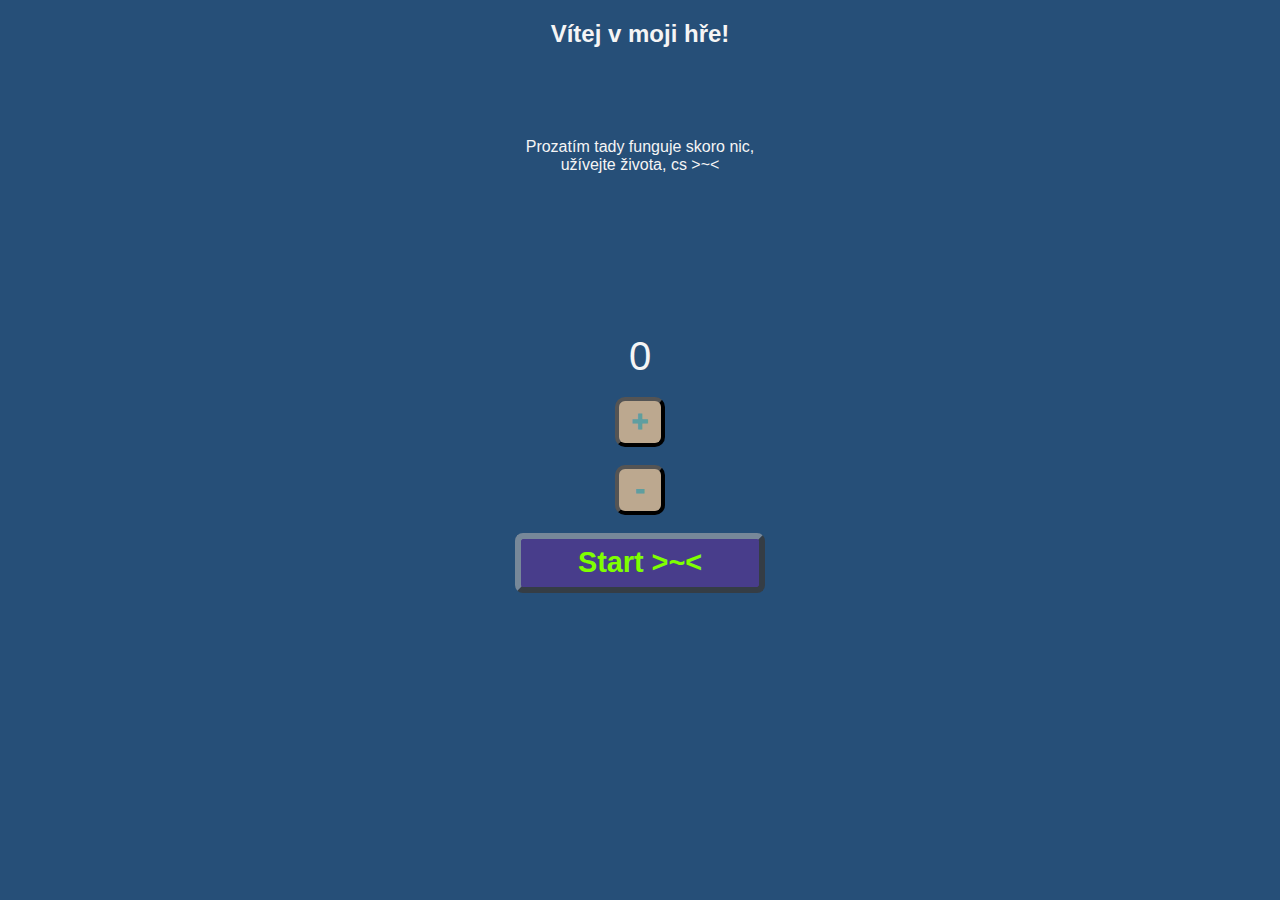
<file: index.html>
<!DOCTYPE html>
<html lang="en">
  <head>
    <meta charset="UTF-8" />
    <meta name="viewport" content="width=device-width, initial-scale=1.0" />
    <title>Gra</title>
    <link rel="stylesheet" type="text/css" href="style.css" />
  </head>
  <body>
    <h2>Vítej v moji hře!</h2>
    <br><br><br>
    <p>Prozatím tady funguje skoro nic, <br>
    užívejte života, cs >~< </p>
    <br><br><br><br><br><br><br><br>
    <span class="cisilkaGl" id="cisloGl">0</span>
    <br><br>
    <button class="cisilkaGl" onclick="plusGl()">+</button>
    <br><br>
    <button class="cisilkaGl" onclick="minusGl()">-</button>
    <br><br>
    <button class="startGl" onclick="hideGl()"> Start >~< </button>
  </body>
</html>
<script src="script.js"></script>
</file>
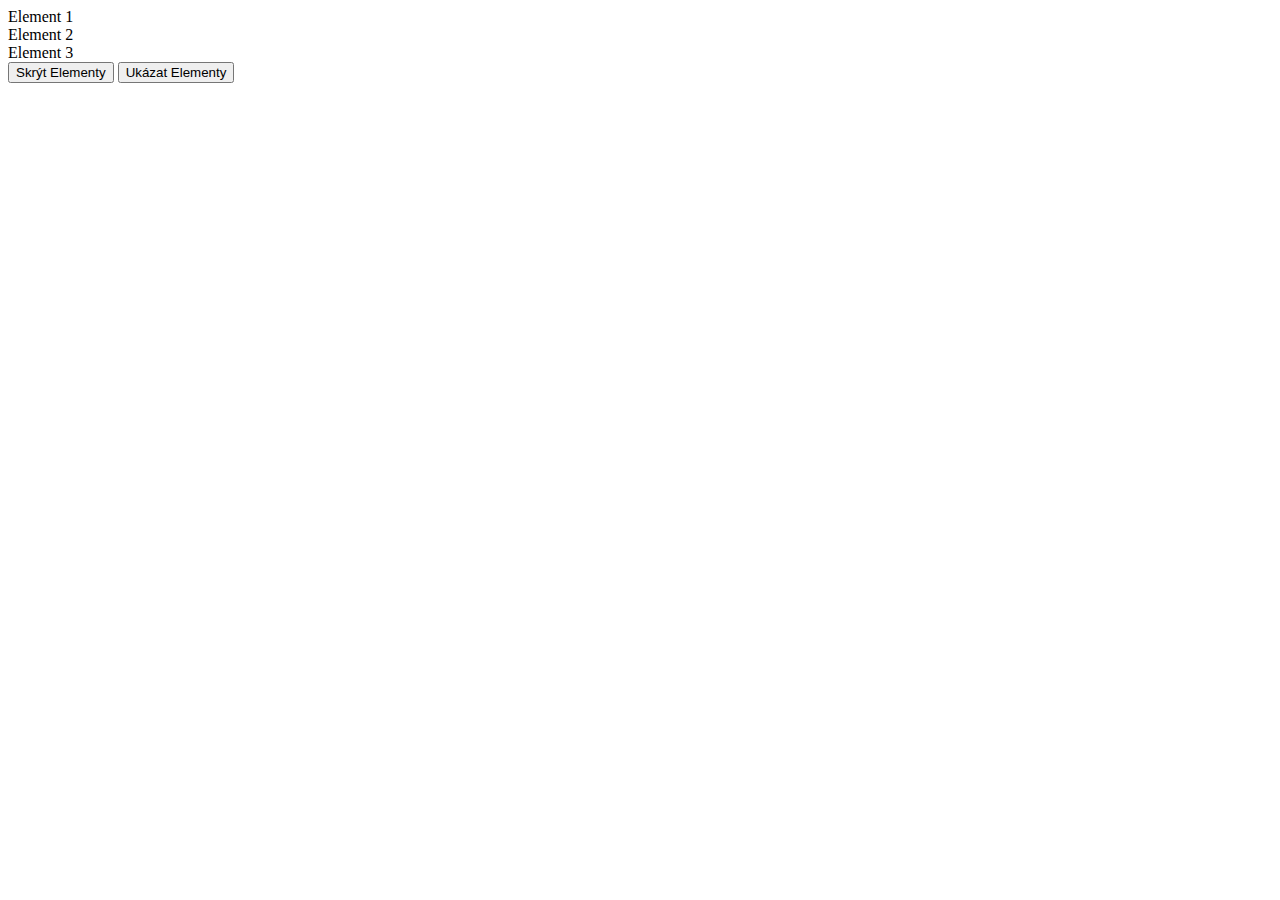
<file: schovka-example.html>
<!DOCTYPE html>
<html lang="cs">
<head>
    <meta charset="UTF-8">
    <meta name="viewport" content="width=device-width, initial-scale=1.0">
    <title>Skrýt a Ukázat Elementy</title>
    <style>
        .hidden {
            display: none;
        }
    </style>
</head>
<body>
    <div class="to-hide">Element 1</div>
    <div class="to-hide">Element 2</div>
    <div class="to-hide">Element 3</div>
    <button onclick="hideElements()">Skrýt Elementy</button>
    <button onclick="showElements()">Ukázat Elementy</button>

    <script>
        function hideElements() {
            const elements = document.querySelectorAll('.to-hide');
            elements.forEach(element => {
                element.classList.add('hidden');
            });
        }

        function showElements() {
            const elements = document.querySelectorAll('.to-hide');
            elements.forEach(element => {
                element.classList.remove('hidden');
            });
        }
    </script>
</body>
</html>
</file>
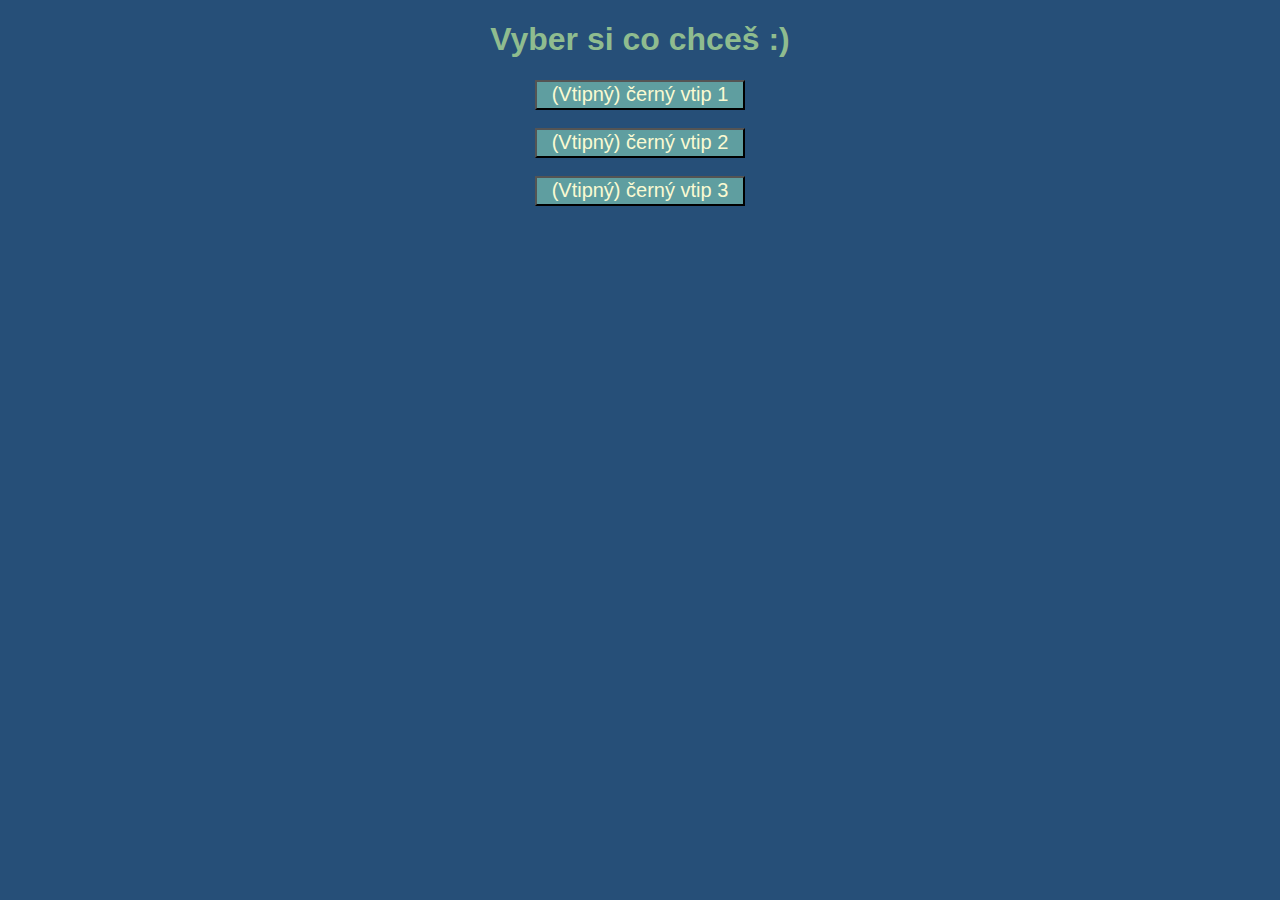
<file: strana1.html>
<!DOCTYPE html>
<html lang="en">
  <head>
    <meta charset="UTF-8" />
    <meta name="viewport" content="width=device-width, initial-scale=1.0" />
    <title>Gra</title>
    <link rel="stylesheet" type="text/css" href="style.css" />
  </head>
  <body>
    <h1>  Vyber si co chceš :) </h1>
    <button class="vyberVtipu" onclick="vtip1()"> (Vtipný) černý vtip 1</button> <br><br>
    <button class="vyberVtipu" onclick="vtip2()"> (Vtipný) černý vtip 2</button> <br><br>
    <button class="vyberVtipu" onclick="vtip3()"> (Vtipný) černý vtip 3</button> <br><br>
  </body>
</html>
<script src="script.js"></script>

<script>
  console.log("AA")
fetch("https://v2.jokeapi.dev/joke/Dark?blacklistFlags=religious&type=single")
.then(res=>res.json())
.then(data => console.log(data));
</script>
</file>
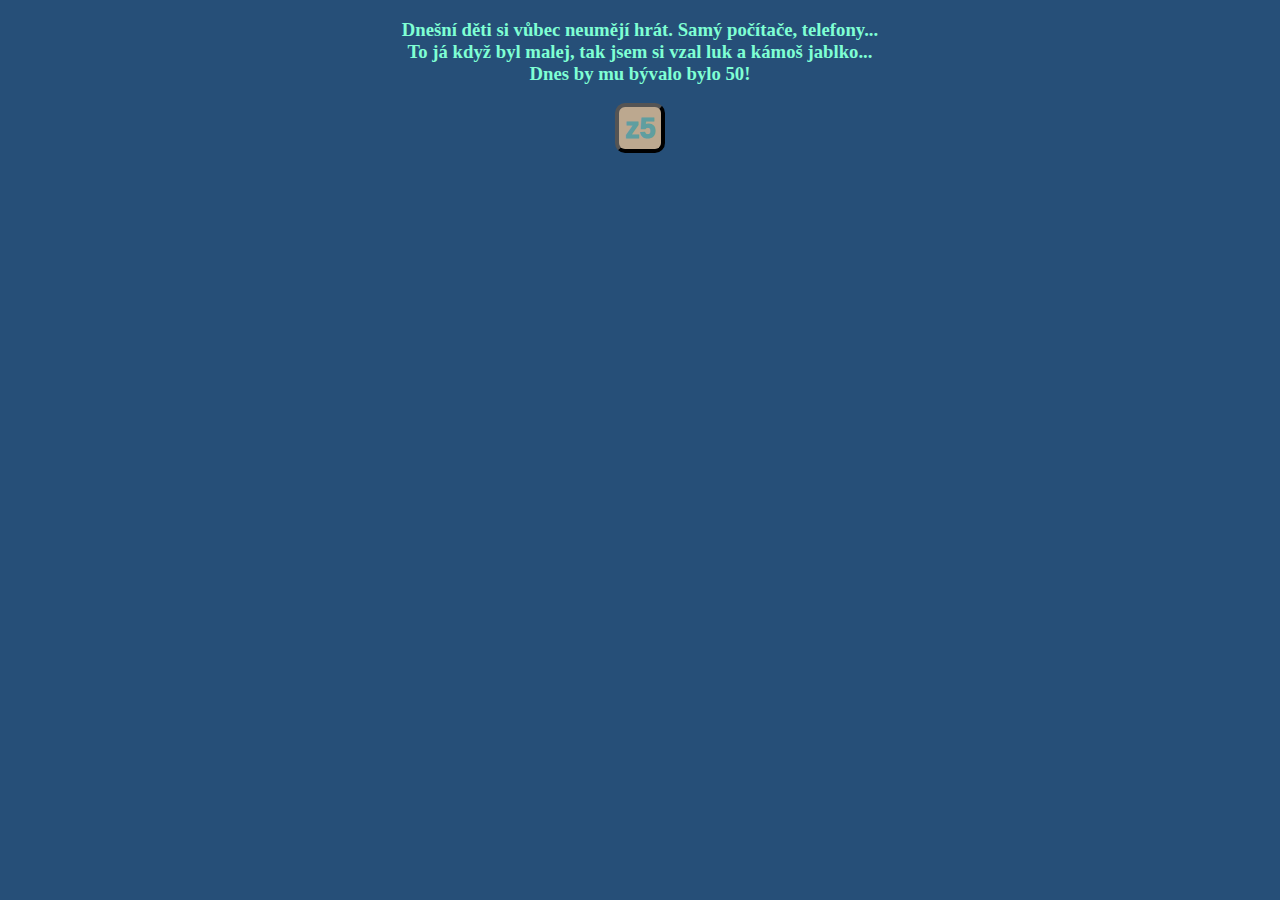
<file: vtip1.html>
<!DOCTYPE html>
<html lang="en">
  <head>
    <meta charset="UTF-8" />
    <meta name="viewport" content="width=device-width, initial-scale=1.0" />
    <title>Gra</title>
    <link rel="stylesheet" type="text/css" href="style.css" />
  </head>
  <body>
  <h3>Dnešní děti si vůbec neumějí hrát. Samý počítače, telefony...<br>
  To já když byl malej, tak jsem si vzal luk a kámoš jablko...<br>
  Dnes by mu bývalo bylo 50!</h3>
  <button class="vtipBack" onclick="hideGl()">z5</button>
  </body>
</html>
<script src="script.js"></script>
</file>
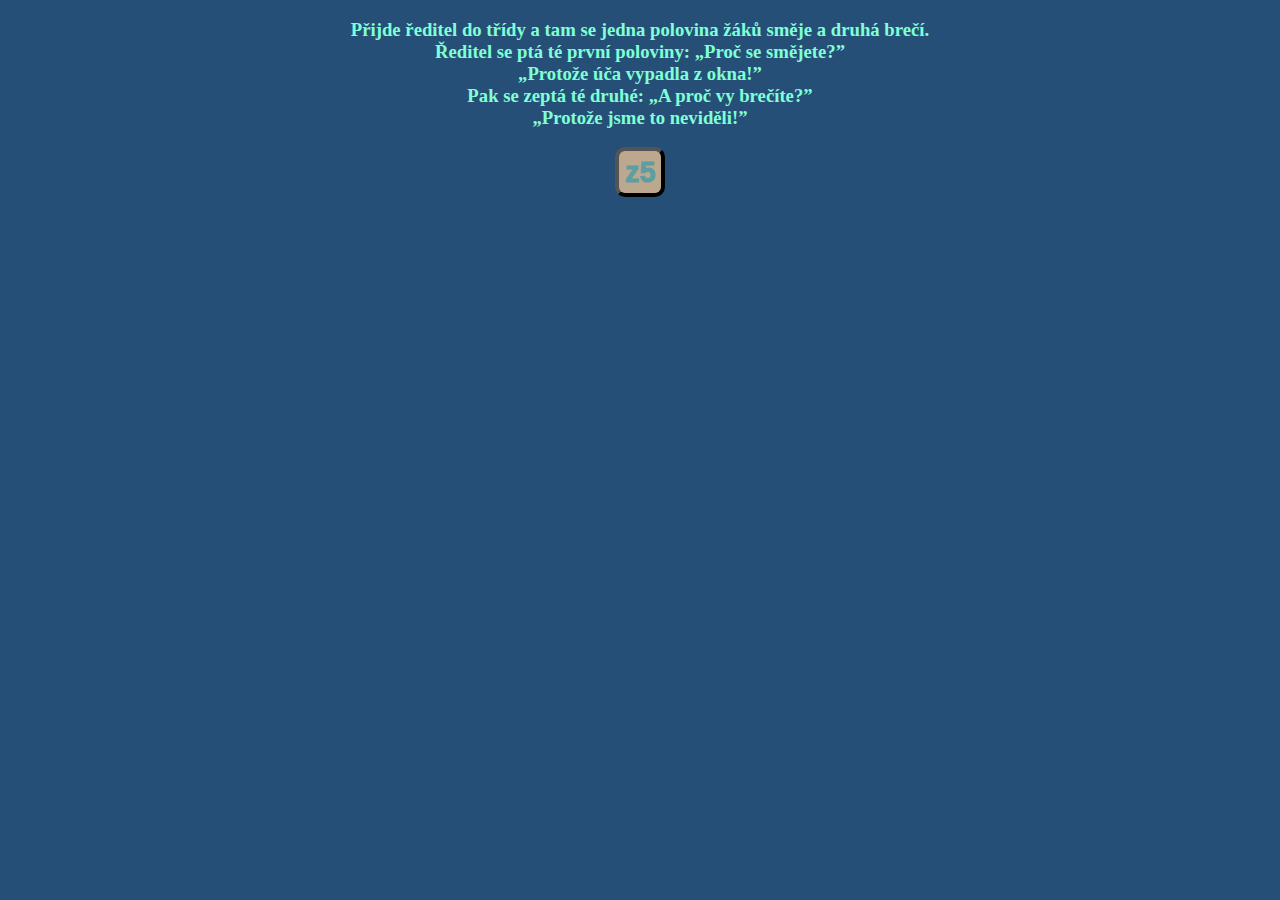
<file: vtip2.html>
<!DOCTYPE html>
<html lang="en">
  <head>
    <meta charset="UTF-8" />
    <meta name="viewport" content="width=device-width, initial-scale=1.0" />
    <title>Gra</title>
    <link rel="stylesheet" type="text/css" href="style.css" />
  </head>
  <body>
    <h3>Přijde ředitel do třídy a tam se jedna polovina žáků směje a druhá brečí.<br>
        Ředitel se ptá té první poloviny: „Proč se smějete?”<br>
        „Protože úča vypadla z okna!”<br>
        Pak se zeptá té druhé: „A proč vy brečíte?”<br>
        „Protože jsme to neviděli!”</h3>
        <button class="vtipBack" onclick="hideGl()">z5</button>
  </body>
</html>
<script src="script.js"></script>
</file>
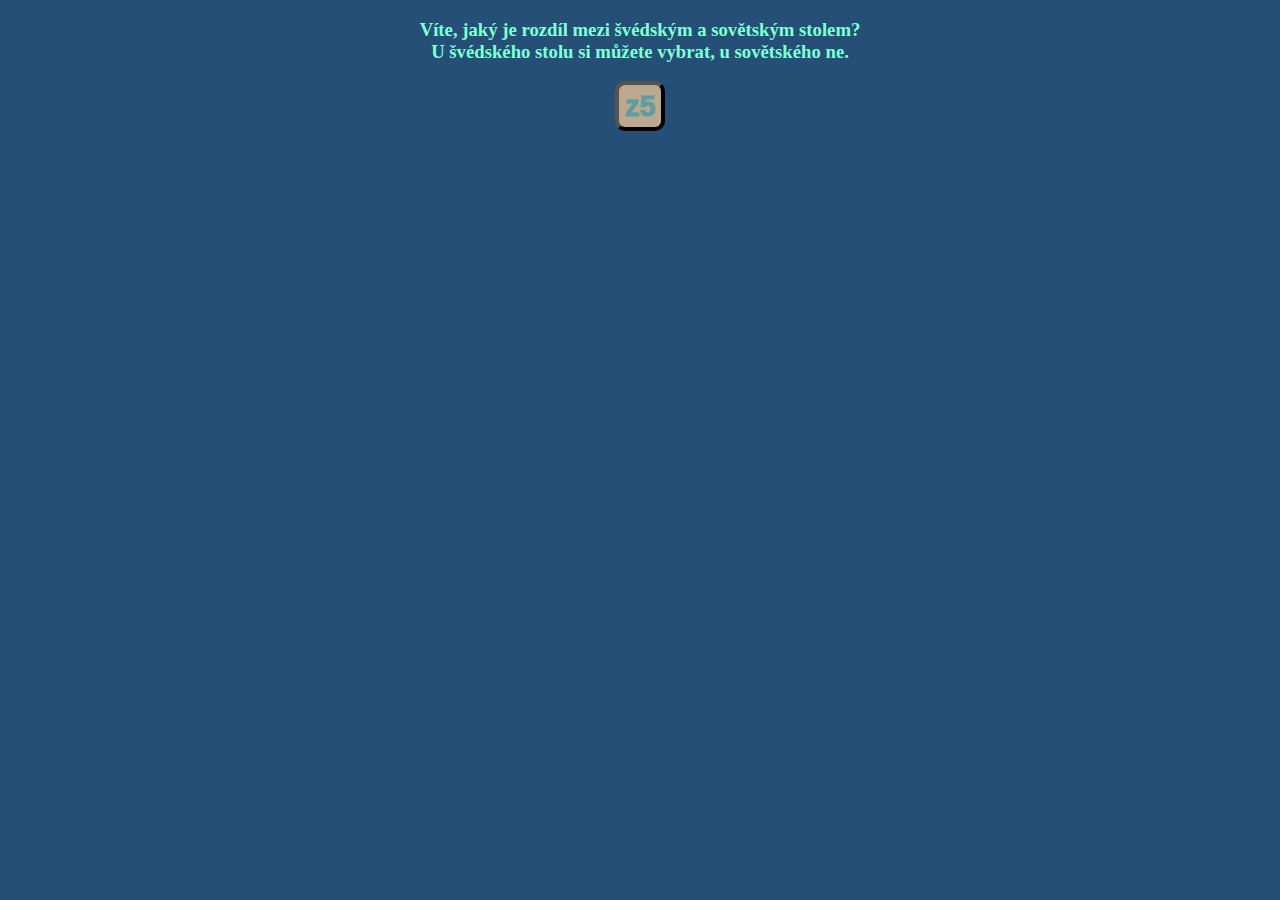
<file: vtip3.html>
<!DOCTYPE html>
<html lang="en">
  <head>
    <meta charset="UTF-8" />
    <meta name="viewport" content="width=device-width, initial-scale=1.0" />
    <title>Gra</title>
    <link rel="stylesheet" type="text/css" href="style.css" />
  </head>
  <body>
    <h3>Víte, jaký je rozdíl mezi švédským a sovětským stolem?<br>
        U švédského stolu si můžete vybrat, u sovětského ne.</h3>
    <button class="vtipBack" onclick="hideGl()">z5</button>
  </body>
</html>
<script src="script.js">

</script>
</file>
<file: style.css>
body {
    background-color: rgb(38, 79, 120);
    text-align: center;
    font-family: 'Trebuchet MS', 'Lucida Sans Unicode', 'Lucida Grande', 'Lucida Sans', Arial, sans-serif;
}

h2 {
    color: whitesmoke;
}

p {
    color: whitesmoke;
}

h1 {
    color: darkseagreen;
}

h3 {
    color: aquamarine;
    font-family: serif;
}

button.vtipBack {
    color: cadetblue;
    border-width: 4px;
    border-radius: 10px;
    background-color: rgb(188, 168, 143);
    width: 50px;
    height: 50px;
    font-size: 180%;
    font-weight: 999;
}

button.vyberVtipu {
    background-color:  cadetblue;
    color: lightgoldenrodyellow;
    width: 210px;
    height: 30px;
    font-size: 125%;
}

button.cisilkaGl {
    color: cadetblue;
    border-width: 4px;
    border-radius: 10px;
    background-color: rgb(188, 168, 143);
    width: 50px;
    height: 50px;
    font-size: 180%;
    font-weight: 999;
}
button.startGl {
    color: chartreuse;
    background-color: darkslateblue;
    border-color: lightslategray;
    border-width: 6px;
    border-radius: 8px;
    font-size: 180%;
    font-weight: 800;
    width: 250px;
    height: 60px;
}

span.cisilkaGl {
    color: whitesmoke;
    font-size: 250%;
}

.hidden {
    display: none;
}
</file>
